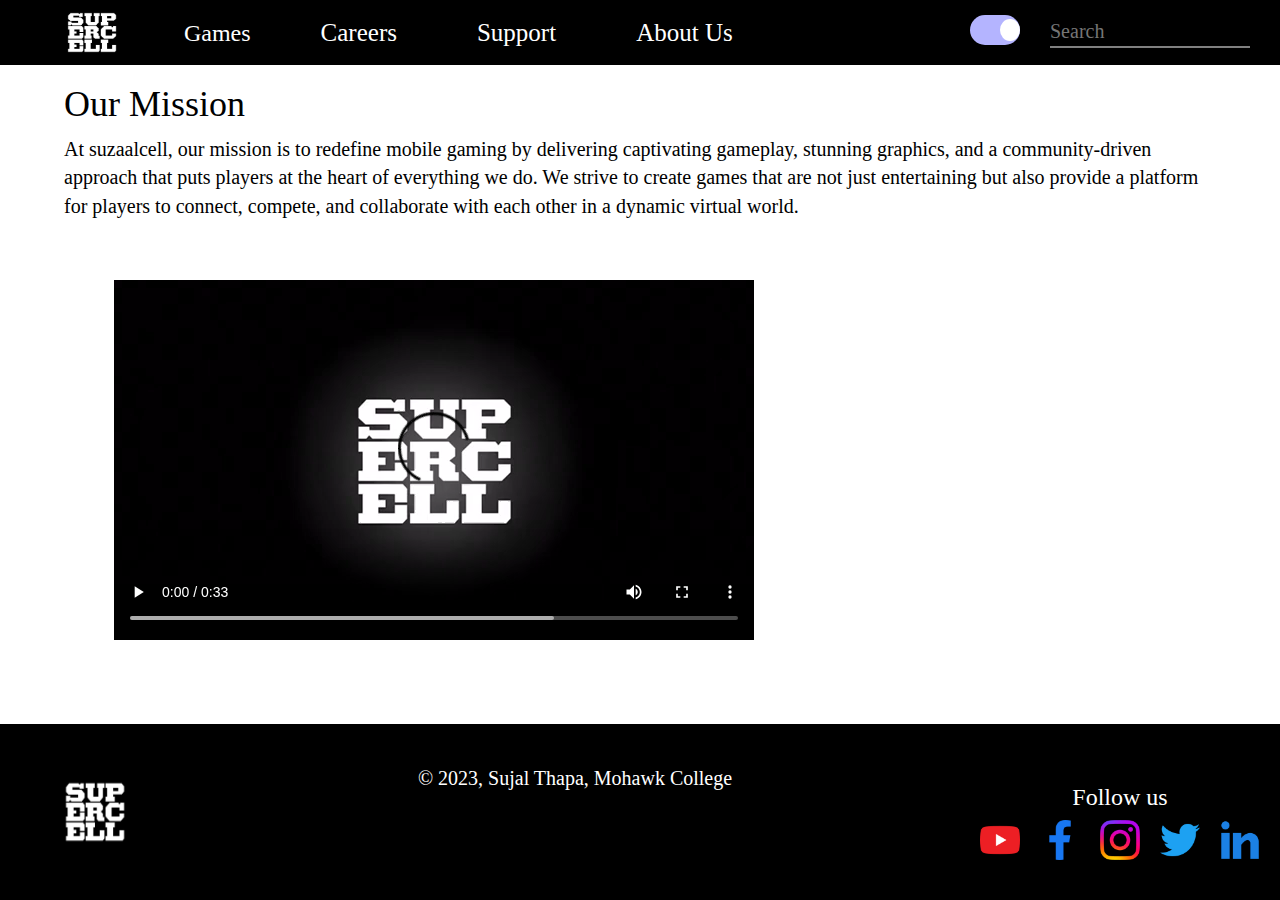
<file: aboutus.html>
<!DOCTYPE html>
<html lang="en">
  <head>
    <meta charset="UTF-8" />
    <!--Author: Sujal Thapa,000904603-->
    <title>Supersite x About US</title>
    <link rel="icon" type="image/x-icon" href="/images/clashRoyale.jpg" />
    <link
      rel="stylesheet"
      href="https://maxcdn.bootstrapcdn.com/bootstrap/3.4.1/css/bootstrap.min.css"
    />

    <link href="./css/assign1.css" rel="stylesheet" />
  </head>

  <body>
    <nav class="navbar">
      <div class="logo-container">
        <a href="./index.html"
          ><img class="logo" src="./images/Logo.jpg" alt="logo"
        /></a>
      </div>
      <div class="menu-container">
        <div class="menus">
          <div class="dropdown">
            <button class="dropbtn">Games</button>
            <div class="dropdown-content">
              <a
                href="https://play.google.com/store/search?q=clash%20of%20clans&c=apps&hl=en_US"
                target="_blank"
                >Clash Of Clans</a
              >
              <a
                href="https://play.google.com/store/search?q=clash%20royale&c=apps&hl=en_US"
                target="_blank"
                >Clash Royale</a
              >
              <a
                href="https://play.google.com/store/search?q=brawl%20starts&c=apps&hl=en_US"
                target="_blank"
                >Brawl Stars</a
              >
              <a
                href="https://play.google.com/store/apps/details?id=com.supercell.boombeach&hl=en_US"
                target="_blank"
                >Boom Beach</a
              >
              <a
                href="https://play.google.com/store/search?q=hey%20day&c=apps&hl=en_US"
                target="_blank"
                >Heyday</a
              >
            </div>
          </div>

          <div class="menu-container">
            <ul class="menus">
              <li class="menu-item">
                <a href="./Careers.html">Careers</a>
              </li>
              <li class="menu-item">
                <a href="./support.html">Support</a>
              </li>
              <li class="menu-item">
                <a href="./aboutus.html">About Us</a>
              </li>
            </ul>
          </div>
        </div>
      </div>
      <div class="switch-center">
        <label class="switch">
          <input type="checkbox" onclick="modetoggle()" checked />
          <span class="slider round"></span>
        </label>
      </div>
      <div class="search-bar-container">
        <input class="search-bar" type="text" placeholder="Search" />
      </div>
    </nav>
    <div class="main">
      <h1>Our Mission</h1>
      <p>
        At suzaalcell, our mission is to redefine mobile gaming by delivering
        captivating gameplay, stunning graphics, and a community-driven approach
        that puts players at the heart of everything we do. We strive to create
        games that are not just entertaining but also provide a platform for
        players to connect, compete, and collaborate with each other in a
        dynamic virtual world.
      </p>
      <div class="hero-container">
        <video controls>
          <source src="./videos/about.mp4" type="video/mp4" />
        </video>
      </div>
    </div>
    <footer class="footer-container">
      <img class="footer-left logo" src="./images/Logo.jpg" alt="image" />
      <p>© 2023, Sujal Thapa, Mohawk College</p>
      <div class="footer-right">
        <h3>Follow us</h3>

        <div class="footer-social">
          <a href="https://www.youtube.com/@supercell"
            ><img class="icon" src="./images/youtube.png" alt="logo"
          /></a>
          <a href="https://www.facebook.com/supercell"
            ><img class="icon" src="./images/facebook.png" alt="logo"
          /></a>
          <a href="https://www.instagram.com/supercell"
            ><img class="icon" src="./images/instagram.png" alt="logo"
          /></a>
          <a href="https://www.x.com/supercell"
            ><img class="icon" src="./images/twiter.png" alt="logo"
          /></a>
          <img class="icon" src="./images/linkedin.png" alt="logo" />
        </div>
      </div>
    </footer>
    <script src="script.js"></script>
  </body>
</html>
</file>
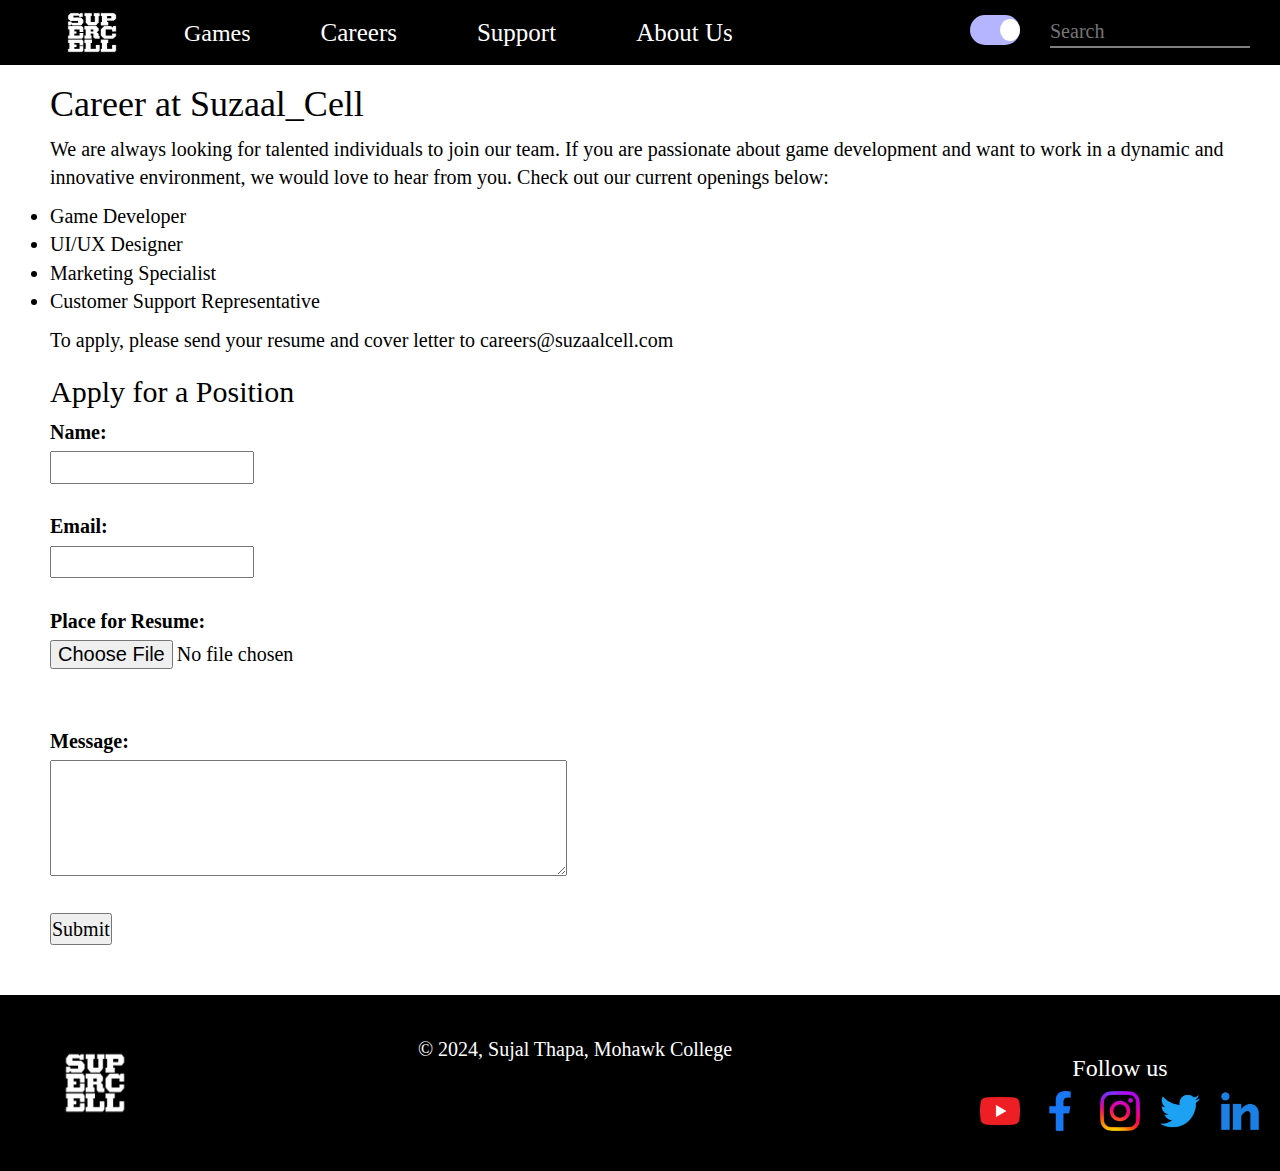
<file: Careers.html>
<!DOCTYPE html>
<html lang="en">
  <head>
    <meta charset="UTF-8" />
    <!--Author: Sujal Thapa,000904603-->
    <title>Supersite x Career</title>
    <link rel="icon" type="image/x-icon" href="/images/clashRoyale.jpg" />
    <link
      rel="stylesheet"
      href="https://maxcdn.bootstrapcdn.com/bootstrap/3.4.1/css/bootstrap.min.css"
    />
    <link href="./css/assign1.css" rel="stylesheet" />
  </head>

  <body class="career">
    <nav class="navbar">
      <div class="logo-container">
        <a href="./index.html"
          ><img class="logo" src="./images/Logo.jpg" alt="logo"
        /></a>
      </div>
      <div class="menu-container">
        <div class="menus">
          <div class="dropdown">
            <button class="dropbtn">Games</button>
            <div class="dropdown-content">
              <a
                href="https://play.google.com/store/search?q=clash%20of%20clans&c=apps&hl=en_US"
                target="_blank"
                >Clash Of Clans</a
              >
              <a
                href="https://play.google.com/store/search?q=clash%20royale&c=apps&hl=en_US"
                target="_blank"
                >Clash Royale</a
              >
              <a
                href="https://play.google.com/store/search?q=brawl%20starts&c=apps&hl=en_US"
                target="_blank"
                >Brawl Stars</a
              >
              <a
                href="https://play.google.com/store/apps/details?id=com.supercell.boombeach&hl=en_US"
                target="_blank"
                >Boom Beach</a
              >
              <a
                href="https://play.google.com/store/search?q=hey%20day&c=apps&hl=en_US"
                target="_blank"
                >Heyday</a
              >
            </div>
          </div>

          <div class="menu-container">
            <ul class="menus">
              <li class="menu-item">
                <a href="./Careers.html">Careers</a>
              </li>
              <li class="menu-item">
                <a href="./support.html">Support</a>
              </li>
              <li class="menu-item">
                <a href="./aboutus.html">About Us</a>
              </li>
            </ul>
          </div>
        </div>
      </div>
      <div class="switch-center">
        <label class="switch">
          <input type="checkbox" onclick="modetoggle()" checked />
          <span class="slider round"></span>
        </label>
      </div>
      <div class="search-bar-container">
        <input class="search-bar" type="text" placeholder="Search" />
      </div>
    </nav>
    <main class="career-section">
      <section>
        <h1>Career at Suzaal_Cell</h1>
        <p>
          We are always looking for talented individuals to join our team. If
          you are passionate about game development and want to work in a
          dynamic and innovative environment, we would love to hear from you.
          Check out our current openings below:
        </p>
        <ul>
          <li>Game Developer</li>
          <li>UI/UX Designer</li>
          <li>Marketing Specialist</li>
          <li>Customer Support Representative</li>
        </ul>
        <p>
          To apply, please send your resume and cover letter to
          careers@suzaalcell.com
        </p>
      </section>

      <h2>Apply for a Position</h2>
      <form
        action="https://formspree.io/f/xoqgwnwb"
        method="POST"
        enctype="multipart/form-data"
      >
        <label for="name">Name:</label><br />
        <input type="text" id="name" name="name" /><br /><br />

        <label for="email">Email:</label><br />
        <input type="email" id="email" name="email" /><br /><br />

        <label for="resume">Place for Resume:</label><br />
        <input type="file" id="resume" name="resume" /><br /><br />

        <label for="message">Message:</label><br />
        <textarea id="message" name="message" rows="4" cols="50"></textarea
        ><br /><br />

        <input type="submit" value="Submit" class="" />
      </form>
    </main>
    <footer class="footer-container">
      <img class="footer-left logo" src="./images/Logo.jpg" alt="image" />
      <p>© 2024, Sujal Thapa, Mohawk College</p>
      <div class="footer-right">
        <h3>Follow us</h3>

        <div class="footer-social">
          <a href="https://www.youtube.com/@supercell"
            ><img class="icon" src="./images/youtube.png" alt="logo"
          /></a>
          <a href="https://www.facebook.com/supercell"
            ><img class="icon" src="./images/facebook.png" alt="logo"
          /></a>
          <a href="https://www.instagram.com/supercell"
            ><img class="icon" src="./images/instagram.png" alt="logo"
          /></a>
          <a href="https://www.x.com/supercell"
            ><img class="icon" src="./images/twiter.png" alt="logo"
          /></a>
          <img class="icon" src="./images/linkedin.png" alt="logo" />
        </div>
      </div>
    </footer>

    <script src="script.js"></script>
  </body>
</html>
</file>
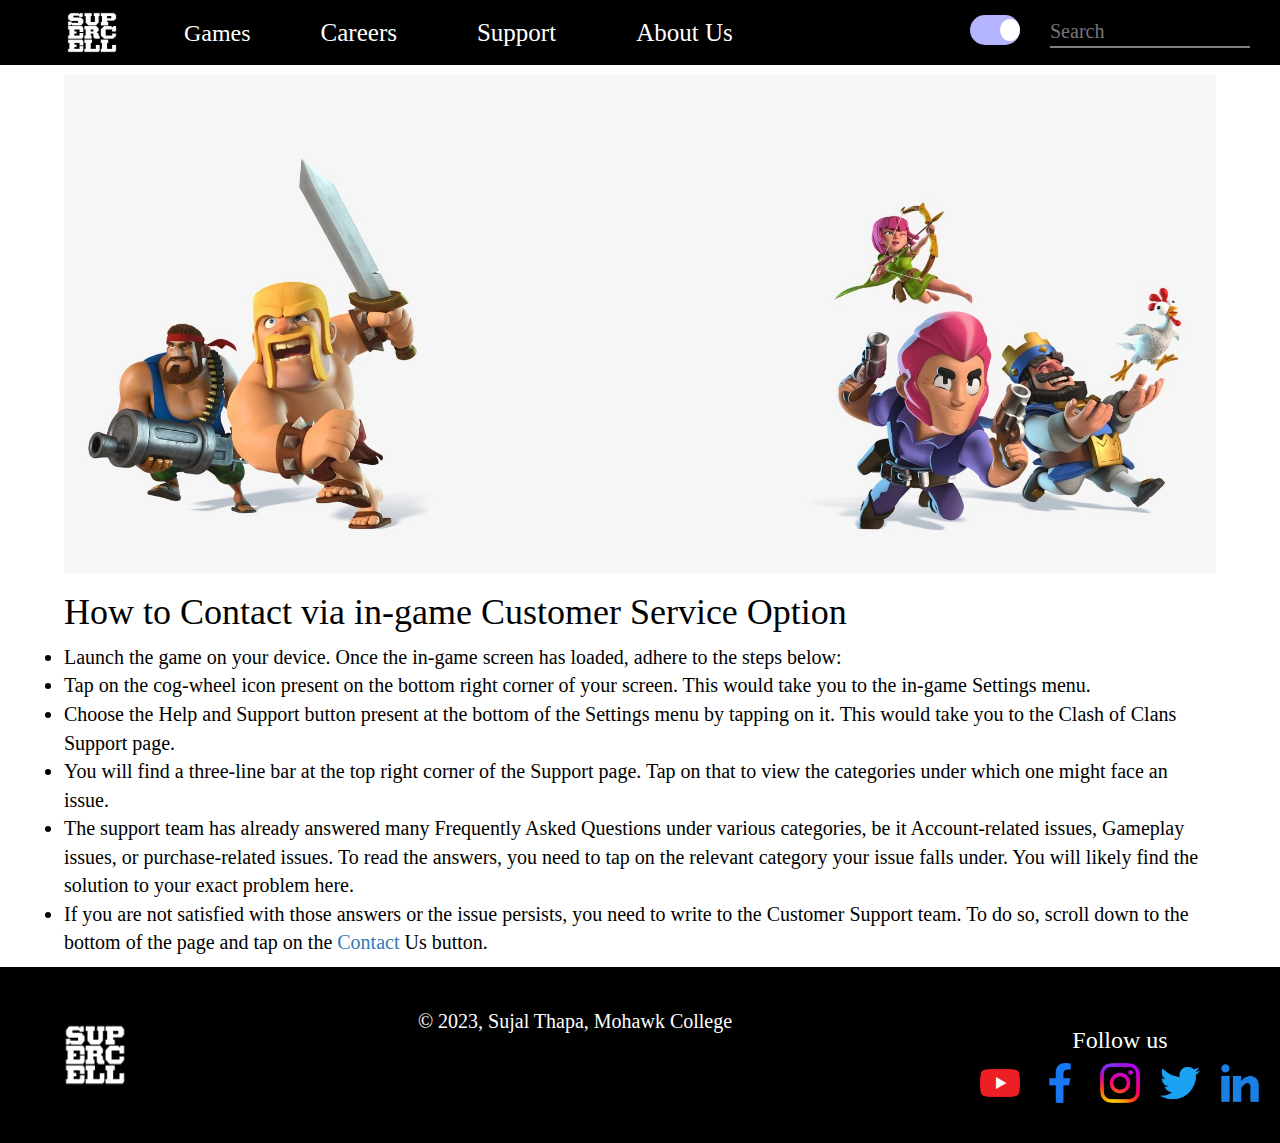
<file: support.html>
<!DOCTYPE html>
<html lang="en">
  <head>
    <meta charset="UTF-8" />
    <!--Author: Sujal Thapa,000904603-->
    <title>Supersite x Support</title>
    <link rel="icon" type="image/x-icon" href="/images/clashRoyale.jpg" />
    <link
      rel="stylesheet"
      href="https://maxcdn.bootstrapcdn.com/bootstrap/3.4.1/css/bootstrap.min.css"
    />
    <link href="./css/assign1.css" rel="stylesheet" />
  </head>

  <body>
    <nav class="navbar">
      <div class="logo-container">
        <a href="./index.html"
          ><img class="logo" src="./images/Logo.jpg" alt="logo"
        /></a>
      </div>
      <div class="menu-container">
        <div class="menus">
          <div class="dropdown">
            <button class="dropbtn">Games</button>
            <div class="dropdown-content">
              <a
                href="https://play.google.com/store/search?q=clash%20of%20clans&c=apps&hl=en_US"
                target="_blank"
                >Clash Of Clans</a
              >
              <a
                href="https://play.google.com/store/search?q=clash%20royale&c=apps&hl=en_US"
                target="_blank"
                >Clash Royale</a
              >
              <a
                href="https://play.google.com/store/search?q=brawl%20starts&c=apps&hl=en_US"
                target="_blank"
                >Brawl Stars</a
              >
              <a
                href="https://play.google.com/store/apps/details?id=com.supercell.boombeach&hl=en_US"
                target="_blank"
                >Boom Beach</a
              >
              <a
                href="https://play.google.com/store/search?q=hey%20day&c=apps&hl=en_US"
                target="_blank"
                >Heyday</a
              >
            </div>
          </div>
          <div class="menu-container">
            <ul class="menus">
              <li class="menu-item">
                <a href="./Careers.html">Careers</a>
              </li>
              <li class="menu-item">
                <a href="./support.html">Support</a>
              </li>
              <li class="menu-item">
                <a href="./aboutus.html">About Us</a>
              </li>
            </ul>
          </div>
        </div>
      </div>
      <div class="switch-center">
        <label class="switch">
          <input type="checkbox" onclick="modetoggle()" checked />
          <span class="slider round"></span>
        </label>
      </div>
      <div class="search-bar-container">
        <input class="search-bar" type="text" placeholder="Search" />
      </div>
    </nav>
    <div class="main">
      <div class="hero-container">
        <img class="hero-img" src="./images/support.jpg" alt="Image" />
      </div>
      <div class="centered-text">
        <h1>How to Contact via in-game Customer Service Option</h1>
        <ul>
          <li>
            Launch the game on your device. Once the in-game screen has loaded,
            adhere to the steps below:
          </li>

          <li>
            Tap on the cog-wheel icon present on the bottom right corner of your
            screen. This would take you to the in-game Settings menu.
          </li>
          <li>
            Choose the Help and Support button present at the bottom of the
            Settings menu by tapping on it. This would take you to the Clash of
            Clans Support page.
          </li>

          <li>
            You will find a three-line bar at the top right corner of the
            Support page. Tap on that to view the categories under which one
            might face an issue.
          </li>
          <li>
            The support team has already answered many Frequently Asked
            Questions under various categories, be it Account-related issues,
            Gameplay issues, or purchase-related issues. To read the answers,
            you need to tap on the relevant category your issue falls under. You
            will likely find the solution to your exact problem here.
          </li>
          <li>
            If you are not satisfied with those answers or the issue persists,
            you need to write to the Customer Support team. To do so, scroll
            down to the bottom of the page and tap on the
            <a
              href="https://support.supercell.com/brawl-stars/en/articles/contact-us.html"
              >Contact</a
            >
            Us button.
          </li>
        </ul>
      </div>
    </div>
    <footer class="footer-container">
      <img class="footer-left logo" src="./images/Logo.jpg" alt="image" />
      <p>© 2023, Sujal Thapa, Mohawk College</p>
      <div class="footer-right">
        <h3>Follow us</h3>

        <div class="footer-social">
          <a href="https://www.youtube.com/@supercell"
            ><img class="icon" src="./images/youtube.png" alt="logo"
          /></a>
          <a href="https://www.facebook.com/supercell"
            ><img class="icon" src="./images/facebook.png" alt="logo"
          /></a>
          <a href="https://www.instagram.com/supercell"
            ><img class="icon" src="./images/instagram.png" alt="logo"
          /></a>
          <a href="https://www.x.com/supercell"
            ><img class="icon" src="./images/twiter.png" alt="logo"
          /></a>
          <img class="icon" src="./images/linkedin.png" alt="logo" />
        </div>
      </div>
    </footer>
    <script src="script.js"></script>
  </body>
</html>
</file>
<file: css/assign1.css>
/* Author: Sujal Thapa,000904603 */
* {
    margin: 0;
    padding: 0;
}

body {
    font-size: 2em;
    font-family: 'Gill Sans', 'Gill Sans MT', Calibri, 'Trebuchet MS', sans-serifsss;
    display: flex;
  flex-direction: column;
  min-height: 100vh; 
  background-color: white;
  color: black;
}

.career-section{
  margin: 0 5rem 5rem 5rem;
}

.dark-light{
    background-color: black;
    color: white;
  }

.navbar {
    all: unset;
    width: 100%;
    height: 6.5rem;
    
    display: flex;
    align-items: center;
    flex-direction: row;
    gap: 0 3rem;
    
    position: sticky;
    top: 0;
    z-index: 100;
    background-color: black;
}


.navbar .logo-container {
    /* width: 5rem; */
    
}

.navbar .logo-container .logo {
height: 6.5rem; 
}


.navbar .menu-container {
    font-size: 2.5rem;
    flex-grow: 1;
    
    /* background-color: red; */
}

.menus {
  margin-bottom: 0px
}

.menu-container .menus {
    display: flex;
    align-items: center;
    
    justify-content: left;
    gap: 0 6rem;

}


.menus .menu-item {
    list-style: none;
    color: white;
    
    padding: 1rem;

    
}

.menu-item:hover {
    background-color: #3c3737;
}

.navbar a {
color: white;
text-decoration: none;

}

.navbar .search-bar-container{  
    border: none;
    

}

.search-bar-container .search-bar {
    font-size: 2rem;
    border: none;
    outline: none;
    border-bottom: 2px solid grey;
    background-color: black;
    float: right;
    color: white;
  

}
.dropbtn {
    background-color: black;
    color: white;
    
    font-size: 2.4rem;
    border: none;
}
.dropdown {
    position: relative;
    display: inline-block;
}

.dropdown-content {
    display: none;
    position: absolute;
    background-color: #f1f1f1;
    min-width: 160px;
    box-shadow: 0px 8px 16px 0px rgba(0,0,0,0.2);
    z-index: 1;
}

.dropdown-content a {
    color: black;
    padding: 12px 16px;
    text-decoration: none;
    display: block;
}

.dropdown-content a:hover {background-color: #ddd;}

.dropdown:hover .dropdown-content {display: block;}

.dropdown:hover .dropbtn {background-color: grey;}
.main {
    width: 90%;
    margin: 0 auto;
    flex: 1;
}

.hero-container {
    position: relative;
    margin: 1rem 0;
}

.hero-container .hero-img{
    width: 100%;
}

.hero-container .centered-text {
  position: absolute;
  top: 50%;
  left: 50%;
  transform: translate(-50%, -50%);
  font-family: 'Courier New', Courier, monospace;
  font-size: 50px;
}

.marquee-image{
  height: 15rem;
  width: min-content;
}

.footer-container{
  background-color: black;
  display: flex;
  padding: 4rem 2rem 4rem 2rem;
  justify-content: space-between;
  color: white;

}

footer{
    margin-top: auto; 
}
.footer-container .footer-right {
    display: flex;
    flex-direction: column;
    align-items: center;
    
}

.footer-container .logo{
  width: 15rem;
}

.footer-container .footer-social {
    display: flex;
    gap: 2rem;
}

.footer-container .footer-social .icon{
  width: 4rem;
  
}
.scrolling-text-container {
    width: 100%;
    overflow: hidden;
  }
  
  .scrolling-text-left {
    white-space: nowrap;
    animation: scroll-left 30s linear infinite;
  }
  
  @keyframes scroll-left {
    0% {
      transform: translateX(100%);
    }
    100% {
        transform: translateX(-100%);
    }  }
.scrolling-text-right {
    white-space: nowrap;
    animation: scroll-right 30s linear infinite;
}

@keyframes scroll-right {
    0% {
transform: translateX(-100%);
    }
    100% {
        transform: translateX(100%);
    }
}
video{margin: 5rem;
}
.switch {
    position: relative;
    display: inline-block;
    width: 50px;
    height: 30px;
  }
  
  .switch input {
    opacity: 0;
    width: 0;
    height: 0;
  }
  
  .slider {
    position: absolute;
    cursor: pointer;
    top: 0;
    left: 0;
    right: 0;
    bottom: 0;
    background-color: grey;
    transition: 0.4s;
  }
  
  .slider:before {
    position: absolute;
    content: "";
    height: 22px;
    width: 20px;
    left: 4px;
    bottom: 4px;
    background-color: white;
    transition: 0.4s;
  }
  
  input:checked + .slider {
    background: rgb(180, 180, 255);
  }
  
  input:focus + .slider {
    box-shadow: 0 0 1px black;
  }
  
  input:checked + .slider:before {
    transform: translateX(26px);
  }
  
  .slider.round {
    border-radius: 34px;
  }
  
  .slider.round:before {
    border-radius: 50%;
  }
  
  .switch-center {
    align-items: center;
  }
</file>
